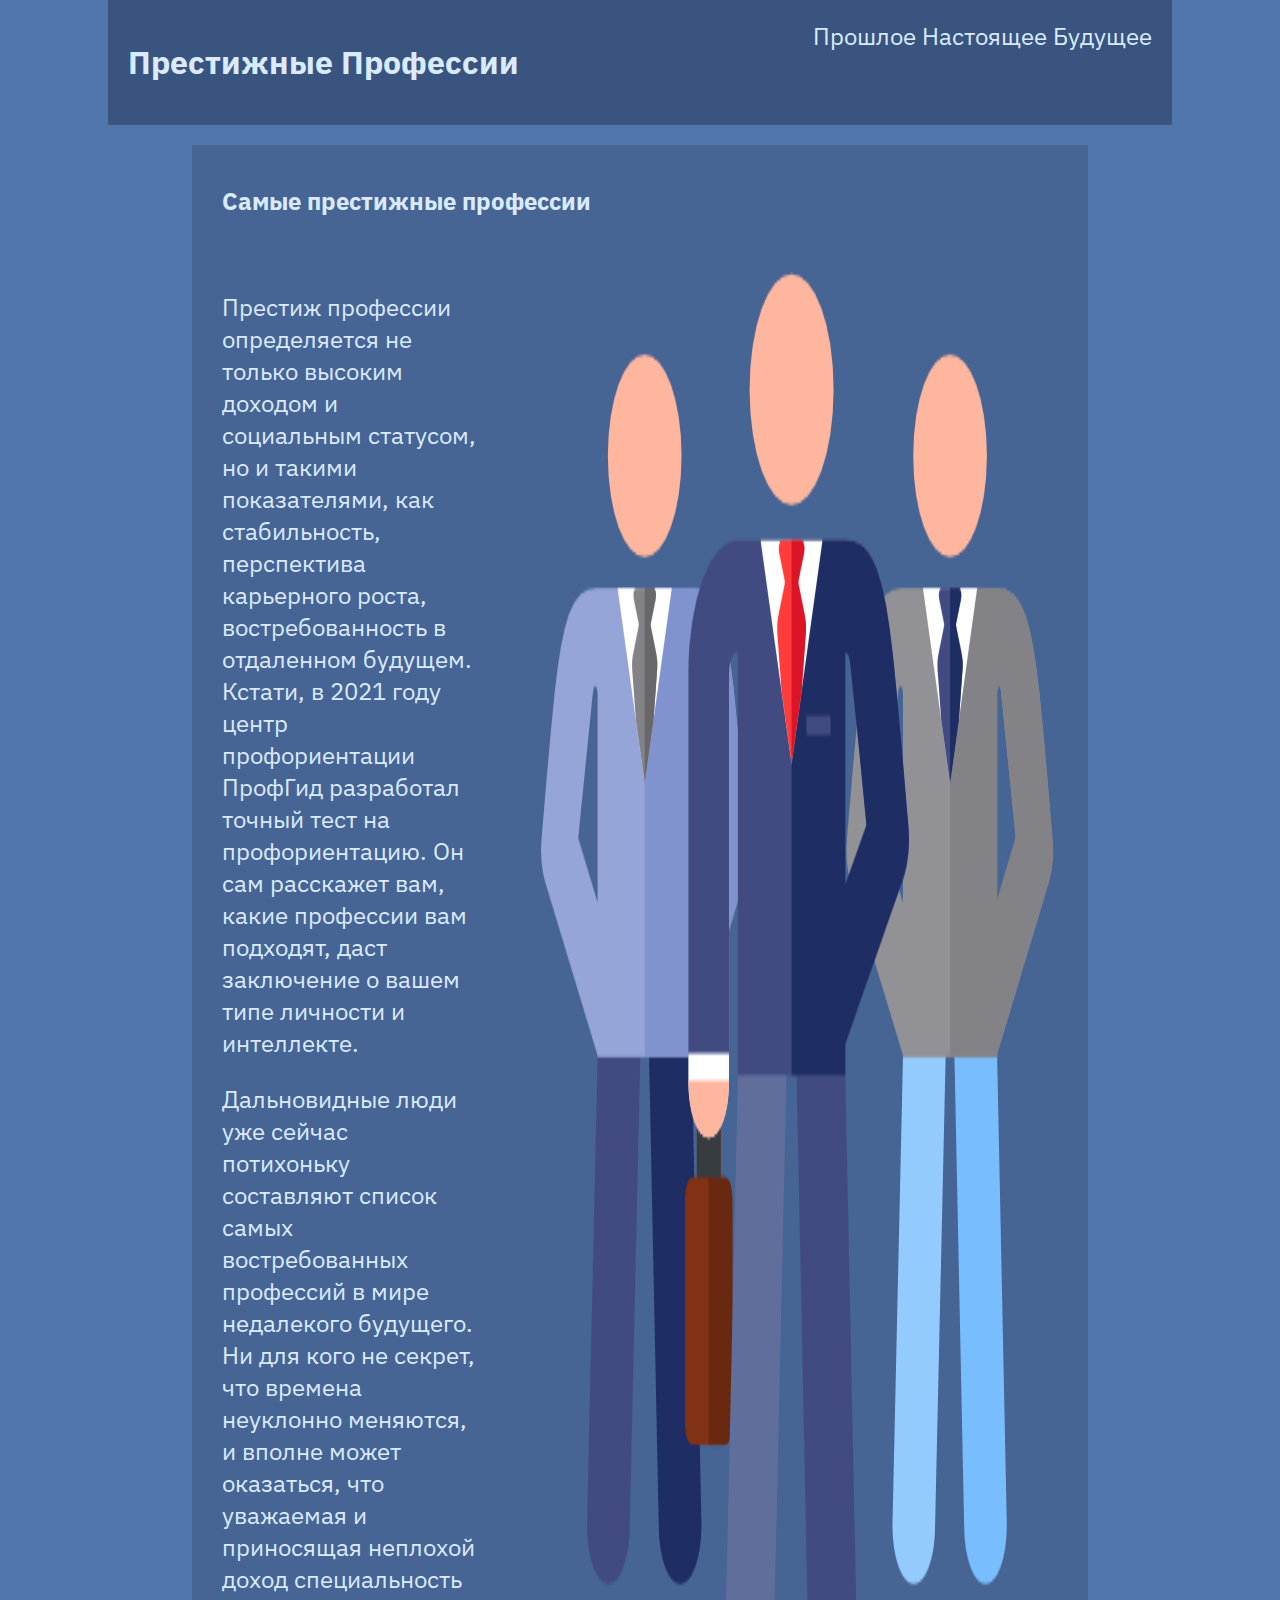
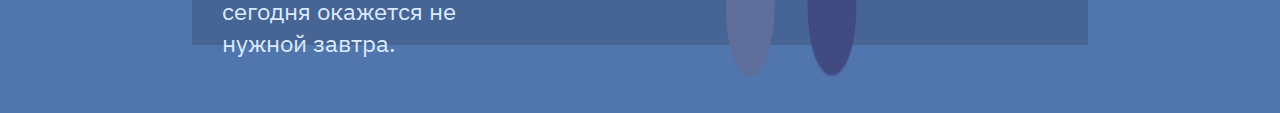
<file: index.html>
<!DOCTYPE html>
<html>

<head>
    <meta charset="utf-8">
    <meta name="viewport" content="width=device-width">
    <title>Профессии</title>
    <link href="style.css" rel="stylesheet" type="text/css" />
</head>

<body>
    <header>
        <div class="main_header">
            <a href=index.html>
                <h1>Престижные Профессии</h1>
            </a>
            <div class="menu">
                <a href=past.html>
                Прошлое
              </a>
                <a href=present.html>
                Настоящее
              </a>
                <a href=future.html>
                Будущее
              </a>
            </div>
        </div>
    </header>
    <main>
        <div class="main_content">
            <h2>Самые престижные профессии</h2>
            <div class="content">
                <div class="content-text">
                    <p>Престиж профессии определяется не только высоким доходом и социальным статусом, но и такими показателями, как стабильность, перспектива карьерного роста, востребованность в отдаленном будущем. Кстати, в 2021 году центр профориентации
                        ПрофГид разработал точный тест на профориентацию. Он сам расскажет вам, какие профессии вам подходят, даст заключение о вашем типе личности и интеллекте.</p>
                    <p>Дальновидные люди уже сейчас потихоньку составляют список самых востребованных профессий в мире недалекого будущего. Ни для кого не секрет, что времена неуклонно меняются, и вполне может оказаться, что уважаемая и приносящая неплохой
                        доход специальность сегодня окажется не нужной завтра.</p>
                </div>
                <img src="image/teamwork.png">
            </div>
        </div>
    </main>
    <footer>
    </footer>
    <script src="script.js"></script>
</body>

</html>
</file>
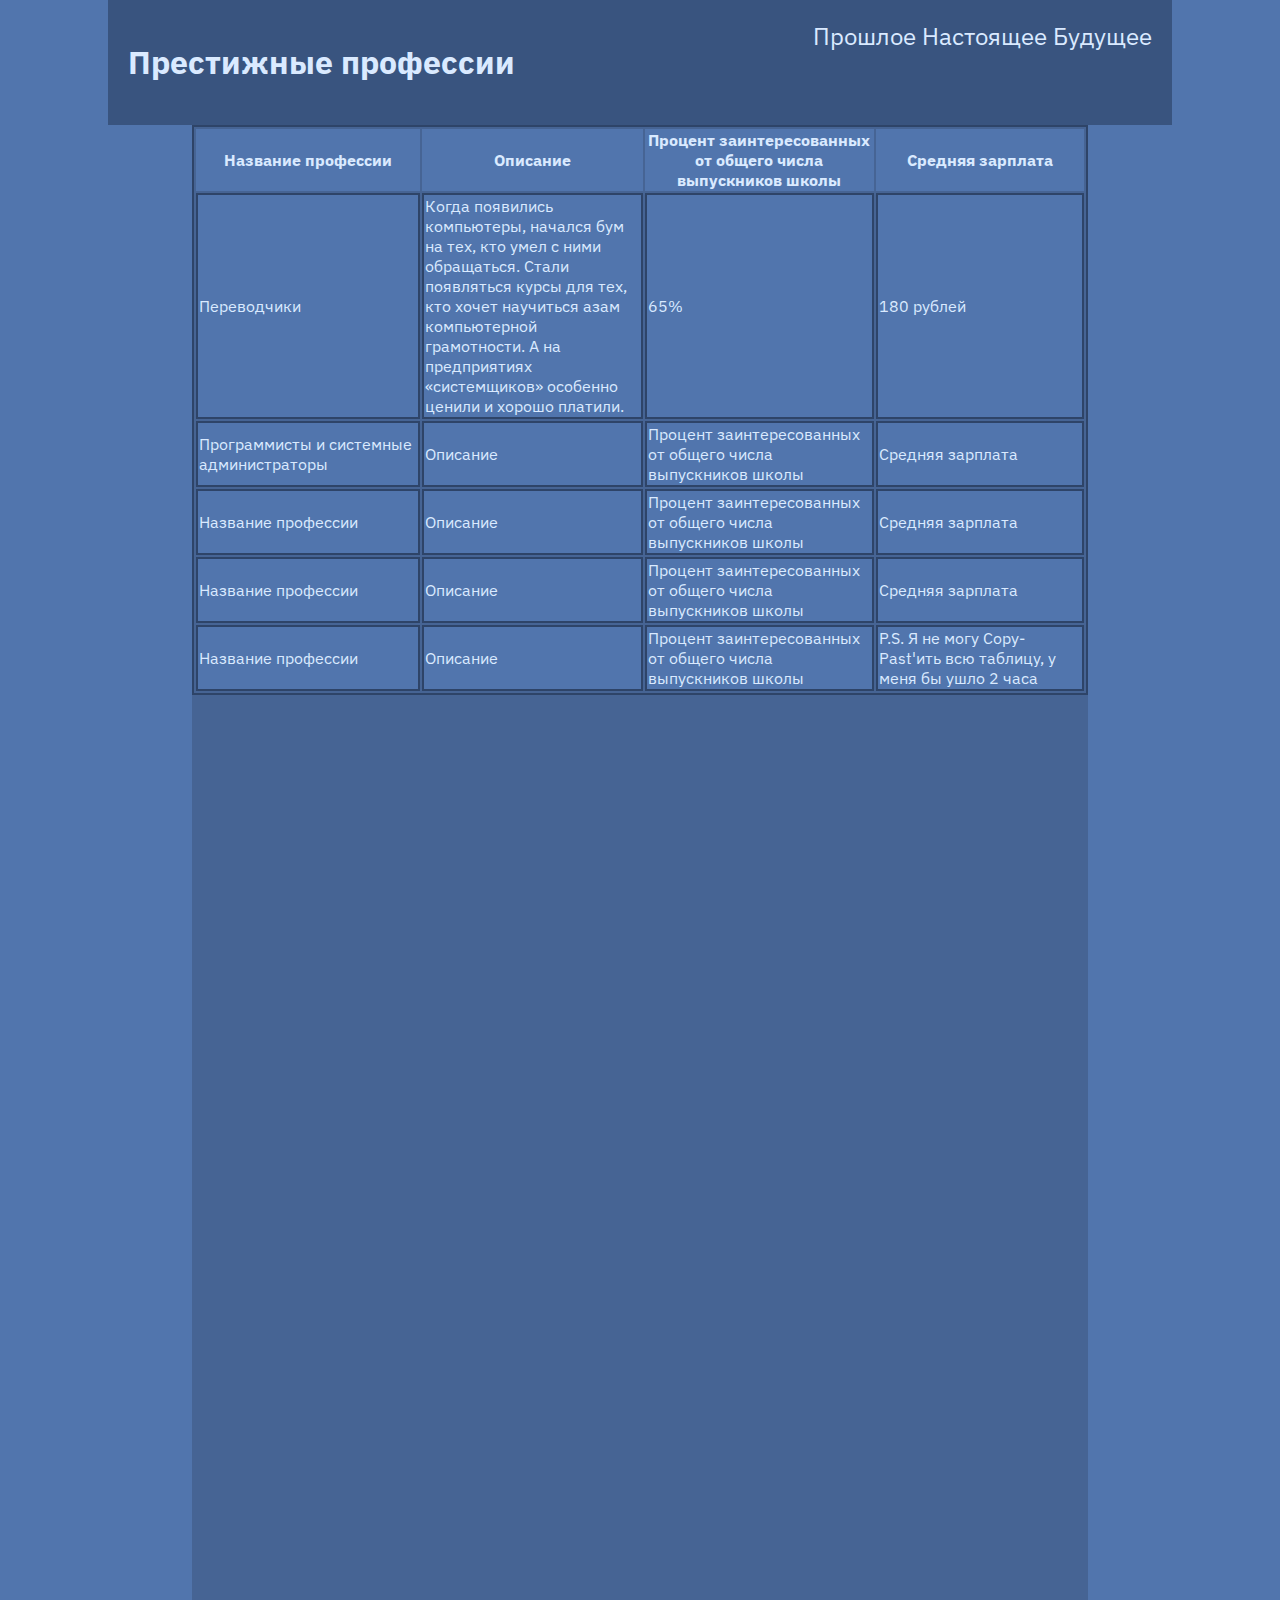
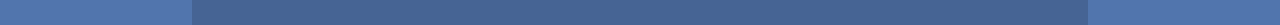
<file: future.html>
<!DOCTYPE html>
<html>

<head>
    <meta charset="utf-8">
    <meta name="viewport" content="width=device-width">
    <title>Профессии - будущее</title>
    <link href="style.css" rel="stylesheet" type="text/css" />
</head>

<body>
    <header>
        <div class="main_header">
            <a href=index.html>
                <h1>Престижные профессии</h1>
            </a>
            <div class="menu">
                <a href=past.html>
            Прошлое
          </a>
                <a href=present.html>
            Настоящее
          </a>
                <a href=future.html>
            Будущее
          </a>
            </div>
        </div>
    </header>
    <main>
        <div class="main_content">
            <table class="table">
                <tr>
                    <th>Название профессии</th>
                    <th>Описание</th>
                    <th>Процент заинтересованных от общего числа выпускников школы</th>
                    <th>Средняя зарплата</th>
                </tr>
                <tr>
                    <td>Переводчики</td>
                    <td>Когда появились компьютеры, начался бум на тех, кто умел с ними обращаться. Стали появляться курсы для тех, кто хочет научиться азам компьютерной грамотности. А на предприятиях «системщиков» особенно ценили и хорошо платили.</td>
                    <td>65%</td>
                    <td>180 рублей</td>
                </tr>
                <tr>
                    <td>Программисты и системные администраторы</td>
                    <td>Описание</td>
                    <td>Процент заинтересованных от общего числа выпускников школы</td>
                    <td>Средняя зарплата</td>
                </tr>
                <tr>
                    <td>Название профессии</td>
                    <td>Описание</td>
                    <td>Процент заинтересованных от общего числа выпускников школы</td>
                    <td>Средняя зарплата</td>
                </tr>
                <tr>
                    <td>Название профессии</td>
                    <td>Описание</td>
                    <td>Процент заинтересованных от общего числа выпускников школы</td>
                    <td>Средняя зарплата</td>
                </tr>
                <tr>
                    <td>Название профессии</td>
                    <td>Описание</td>
                    <td>Процент заинтересованных от общего числа выпускников школы</td>
                    <td>P.S. Я не могу Copy-Past'ить всю таблицу, у меня бы ушло 2 часа</td>
                </tr>
            </table>
        </div>
    </main>
    <footer>
    </footer>
    <script src="script.js"></script>
</body>

</html>
</file>
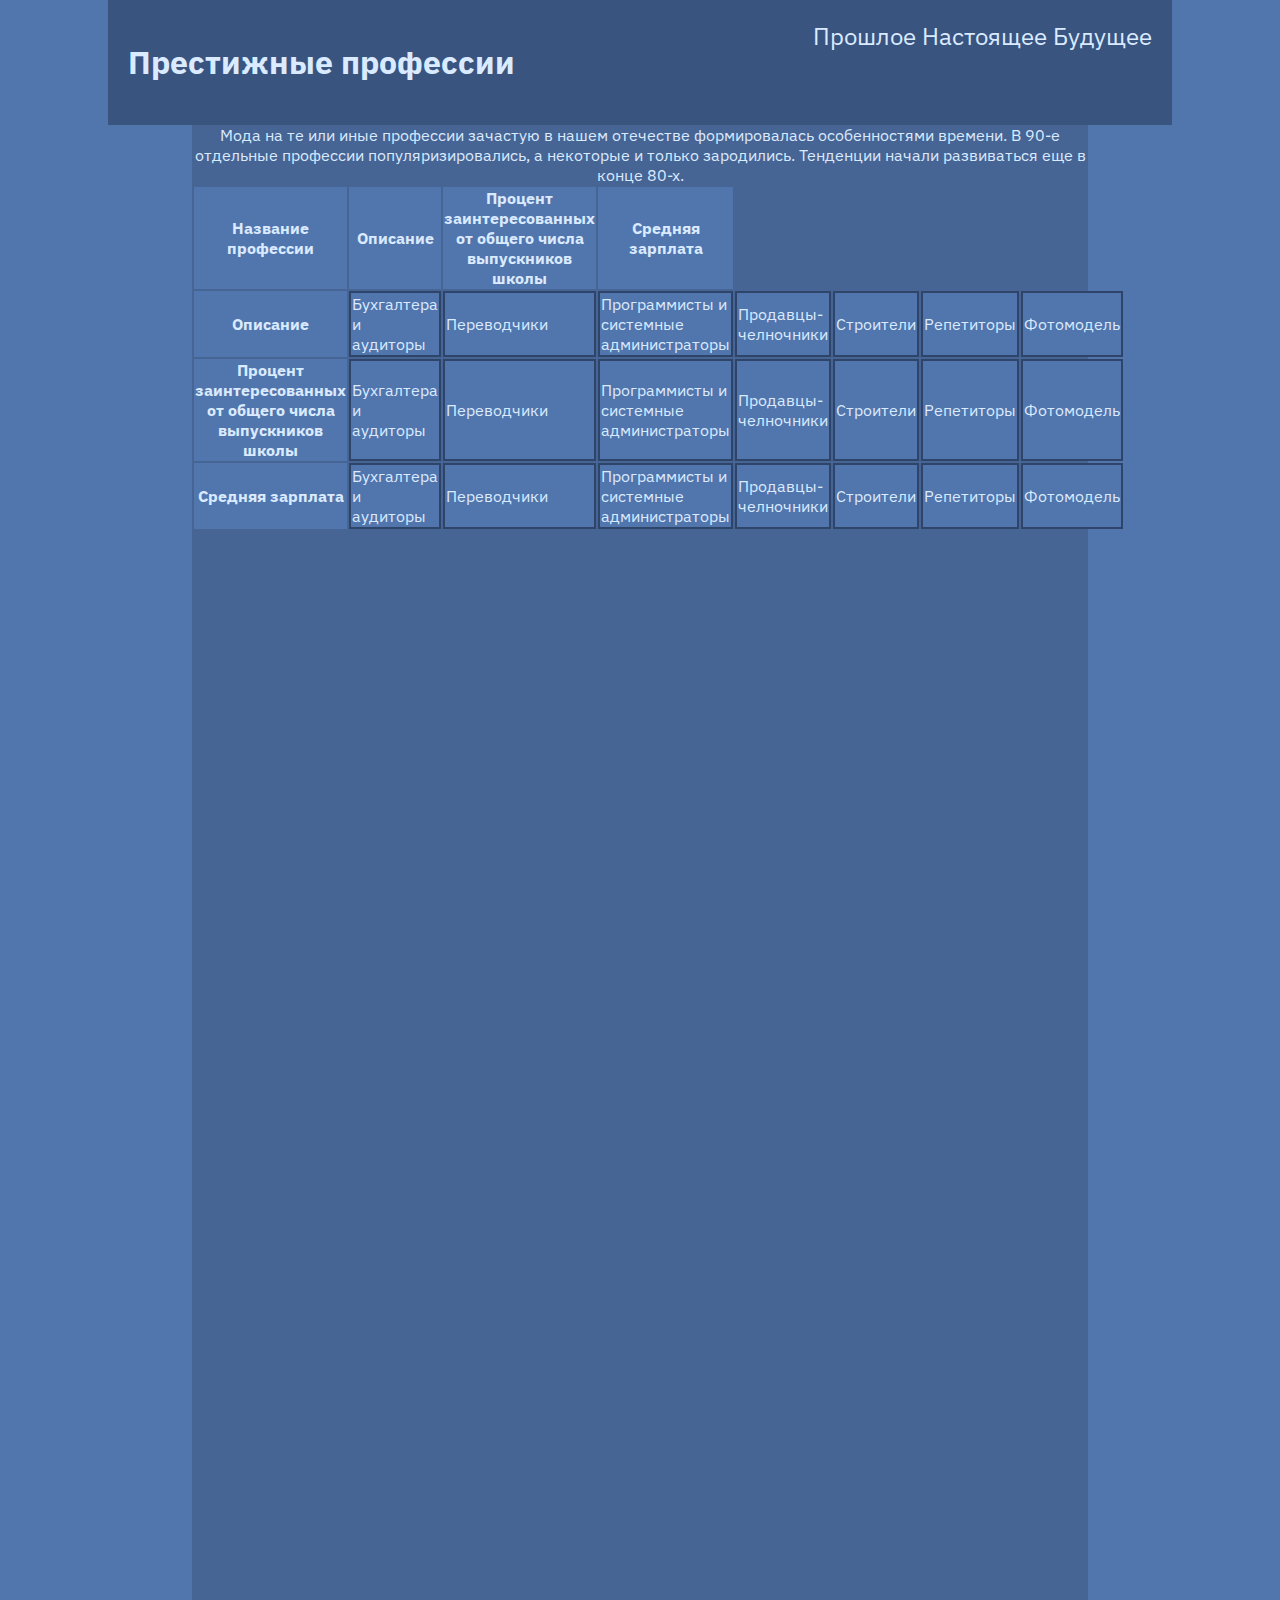
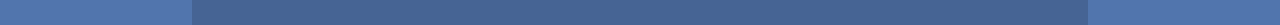
<file: past.html>
<!DOCTYPE html>
<html>

<head>
    <meta charset="utf-8">
    <meta name="viewport" content="width=device-width">
    <title>Профессии - прошлое</title>
    <link href="style.css" rel="stylesheet" type="text/css" />
</head>

<body>
    <header>
        <div class="main_header">
            <a href=index.html>
                <h1>Престижные профессии</h1>
            </a>
            <div class="menu">
                <a href=past.html>
            Прошлое
          </a>
                <a href=present.html>
            Настоящее
          </a>
                <a href=future.html>
            Будущее
          </a>
            </div>
        </div>
    </header>
    <main>
        <div class="main_content">
            <div class="in-text">
                Мода на те или иные профессии зачастую в нашем отечестве формировалась особенностями времени. В 90-е отдельные профессии популяризировались, а некоторые и только зародились. Тенденции начали развиваться еще в конце 80-х.
            </div>
            <table>
                <tr>
                    <th>Название профессии</th>
                    <th>Описание</th>
                    <th>Процент заинтересованных от общего числа выпускников школы</th>
                    <th>Средняя зарплата</th>
                </tr>
                <tr>
                    <th>Описание</th>
                    <td>Бухгалтера и аудиторы</td>
                    <td>Переводчики</td>
                    <td>Программисты и системные администраторы</td>
                    <td>Продавцы-челночники</td>
                    <td>Строители</td>
                    <td>Репетиторы</td>
                    <td>Фотомодель</td>
                </tr>
                <tr>
                    <th>Процент заинтересованных от общего числа выпускников школы</th>
                    <td>Бухгалтера и аудиторы</td>
                    <td>Переводчики</td>
                    <td>Программисты и системные администраторы</td>
                    <td>Продавцы-челночники</td>
                    <td>Строители</td>
                    <td>Репетиторы</td>
                    <td>Фотомодель</td>
                </tr>
                <tr>
                    <th>Средняя зарплата</th>
                    <td>Бухгалтера и аудиторы</td>
                    <td>Переводчики</td>
                    <td>Программисты и системные администраторы</td>
                    <td>Продавцы-челночники</td>
                    <td>Строители</td>
                    <td>Репетиторы</td>
                    <td>Фотомодель</td>
                </tr>
            </table>
        </div>
    </main>
    <footer>
    </footer>
    <script src="script.js"></script>
</body>

</html>
</file>
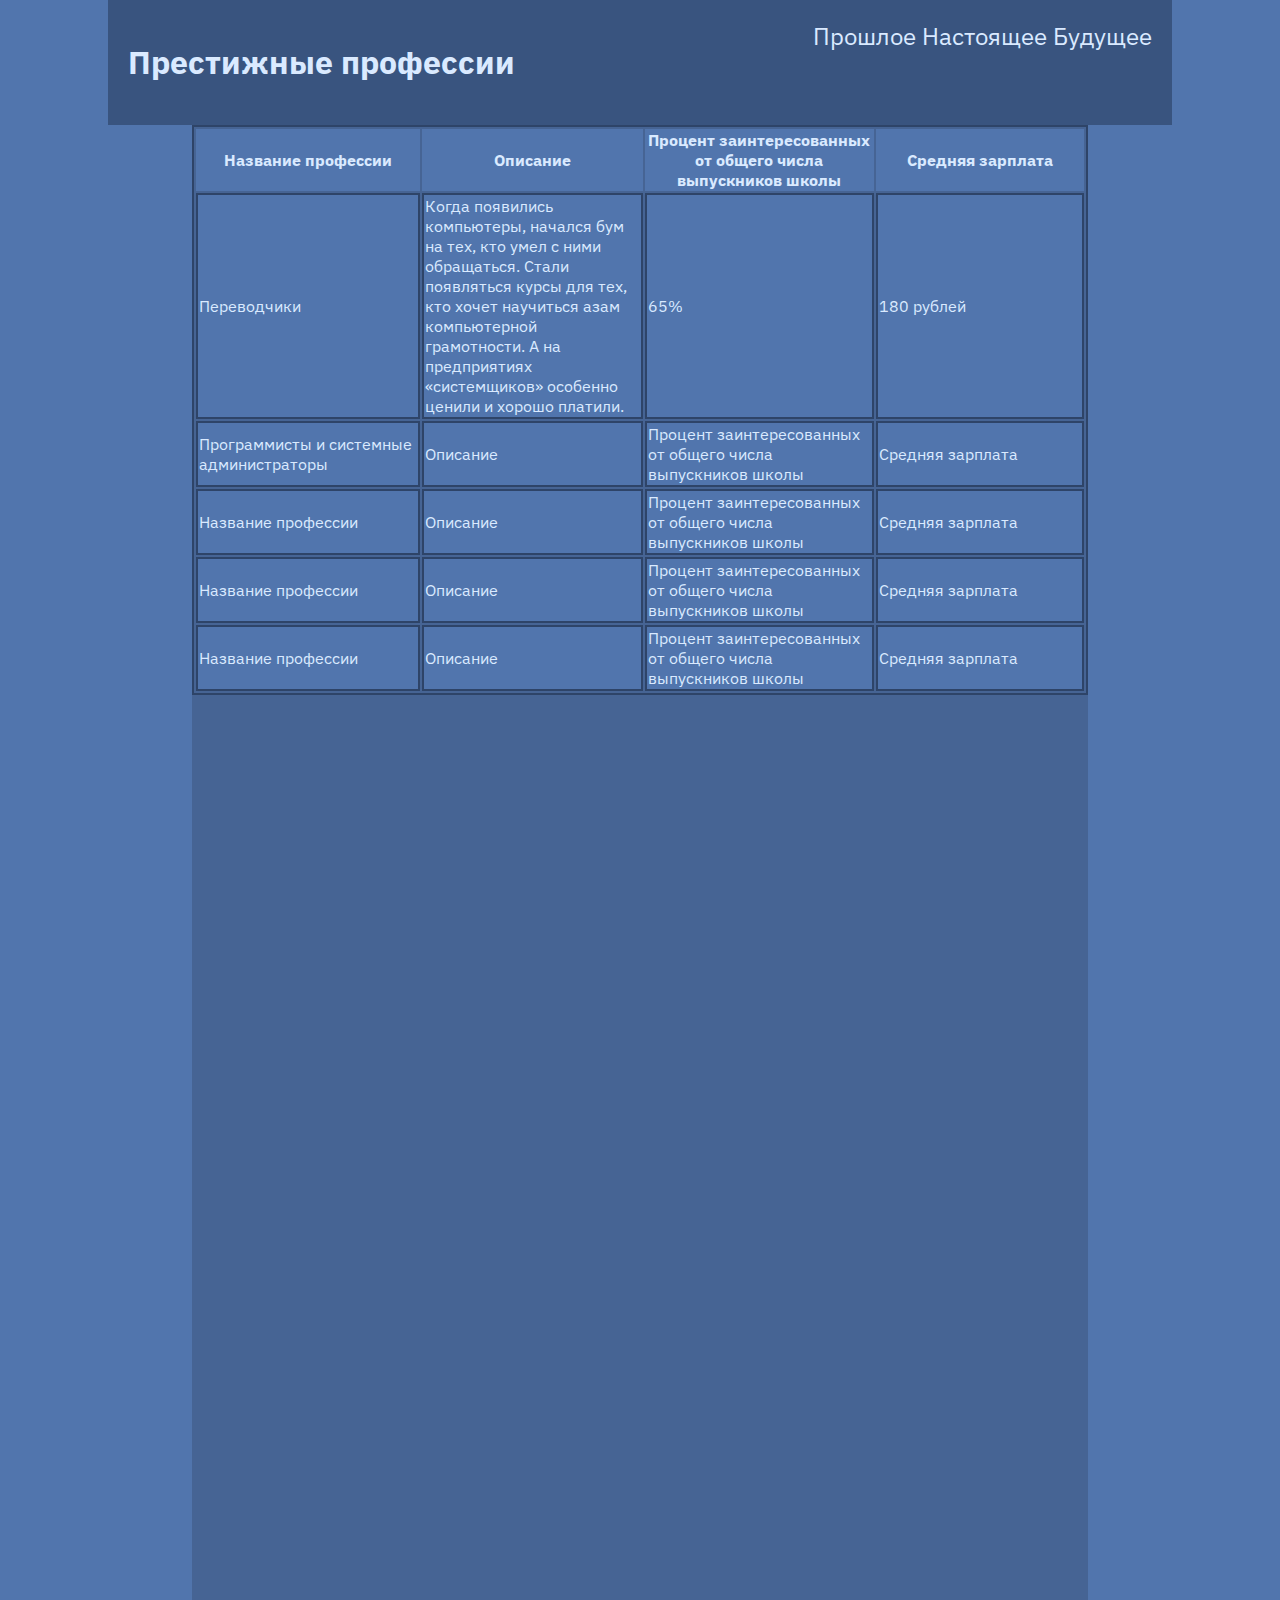
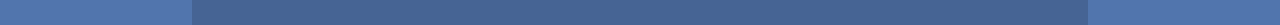
<file: present.html>
<!DOCTYPE html>
<html>

<head>
    <meta charset="utf-8">
    <meta name="viewport" content="width=device-width">
    <title>Профессии - настоящее</title>
    <link href="style.css" rel="stylesheet" type="text/css" />
</head>

<body>
    <header>
        <div class="main_header">
            <a href=index.html>
                <h1>Престижные профессии</h1>
            </a>
            <div class="menu">
                <a href=past.html>
            Прошлое
          </a>
                <a href=present.html>
            Настоящее
          </a>
                <a href=future.html>
            Будущее
          </a>
            </div>
        </div>
    </header>
    <main>
        <div class="main_content">
            <table class="table">
                <tr>
                    <th>Название профессии</th>
                    <th>Описание</th>
                    <th>Процент заинтересованных от общего числа выпускников школы</th>
                    <th>Средняя зарплата</th>
                </tr>
                <tr>
                    <td>Переводчики</td>
                    <td>Когда появились компьютеры, начался бум на тех, кто умел с ними обращаться. Стали появляться курсы для тех, кто хочет научиться азам компьютерной грамотности. А на предприятиях «системщиков» особенно ценили и хорошо платили.</td>
                    <td>65%</td>
                    <td>180 рублей</td>
                </tr>
                <tr>
                    <td>Программисты и системные администраторы</td>
                    <td>Описание</td>
                    <td>Процент заинтересованных от общего числа выпускников школы</td>
                    <td>Средняя зарплата</td>
                </tr>
                <tr>
                    <td>Название профессии</td>
                    <td>Описание</td>
                    <td>Процент заинтересованных от общего числа выпускников школы</td>
                    <td>Средняя зарплата</td>
                </tr>
                <tr>
                    <td>Название профессии</td>
                    <td>Описание</td>
                    <td>Процент заинтересованных от общего числа выпускников школы</td>
                    <td>Средняя зарплата</td>
                </tr>
                <tr>
                    <td>Название профессии</td>
                    <td>Описание</td>
                    <td>Процент заинтересованных от общего числа выпускников школы</td>
                    <td>Средняя зарплата</td>
                </tr>
            </table>
        </div>
    </main>
    <footer>
    </footer>
    <script src="script.js"></script>
</body>

</html>
</file>
<file: style.css>
@import url('https://fonts.googleapis.com/css2?family=IBM+Plex+Sans&display=swap');
html,
body {
    height: 100%;
    width: 100%;
    margin: 0;
    padding: 0;
    background-color: #5175AD;
}

a {
    text-decoration: none;
    /*    margin: 0px 0px 0px 20px; */
    padding: 0;
    color: #DAEAFF;
}

img {
    margin: 35px;
}

h2 {
    margin-left: 30px;
    padding-top: 40px;
}

.content-text {
    font-size: 24px;
    margin: 30px;
}

.content {
    display: flex;
}

.main_content {
    width: 70%;
    height: 1500px;
    margin: auto;
    background-color: #466494;
    font-family: 'IBM Plex Sans', sans-serif;
    color: #DAEAFF;
}

.main_header {
    width: 80%;
    height: 100%;
    margin: auto;
    padding: 20px;
    display: flex;
    justify-content: space-between;
    background-color: #39547f;
    font-family: 'IBM Plex Sans', sans-serif;
    color: #DAEAFF;
}

.menu {
    font-size: 24px;
    margin: 0;
    padding: auto;
}

.in-text {
    text-align: center;
}

.table {
    margin: auto;
    border: 2px, solid, #2E4468;
}

tr {
    color: #DAEAFF;
    background-color: #5175AD;
}

td {
    width: 250px;
    border: 2px, solid, #2E4468;
}
</file>
